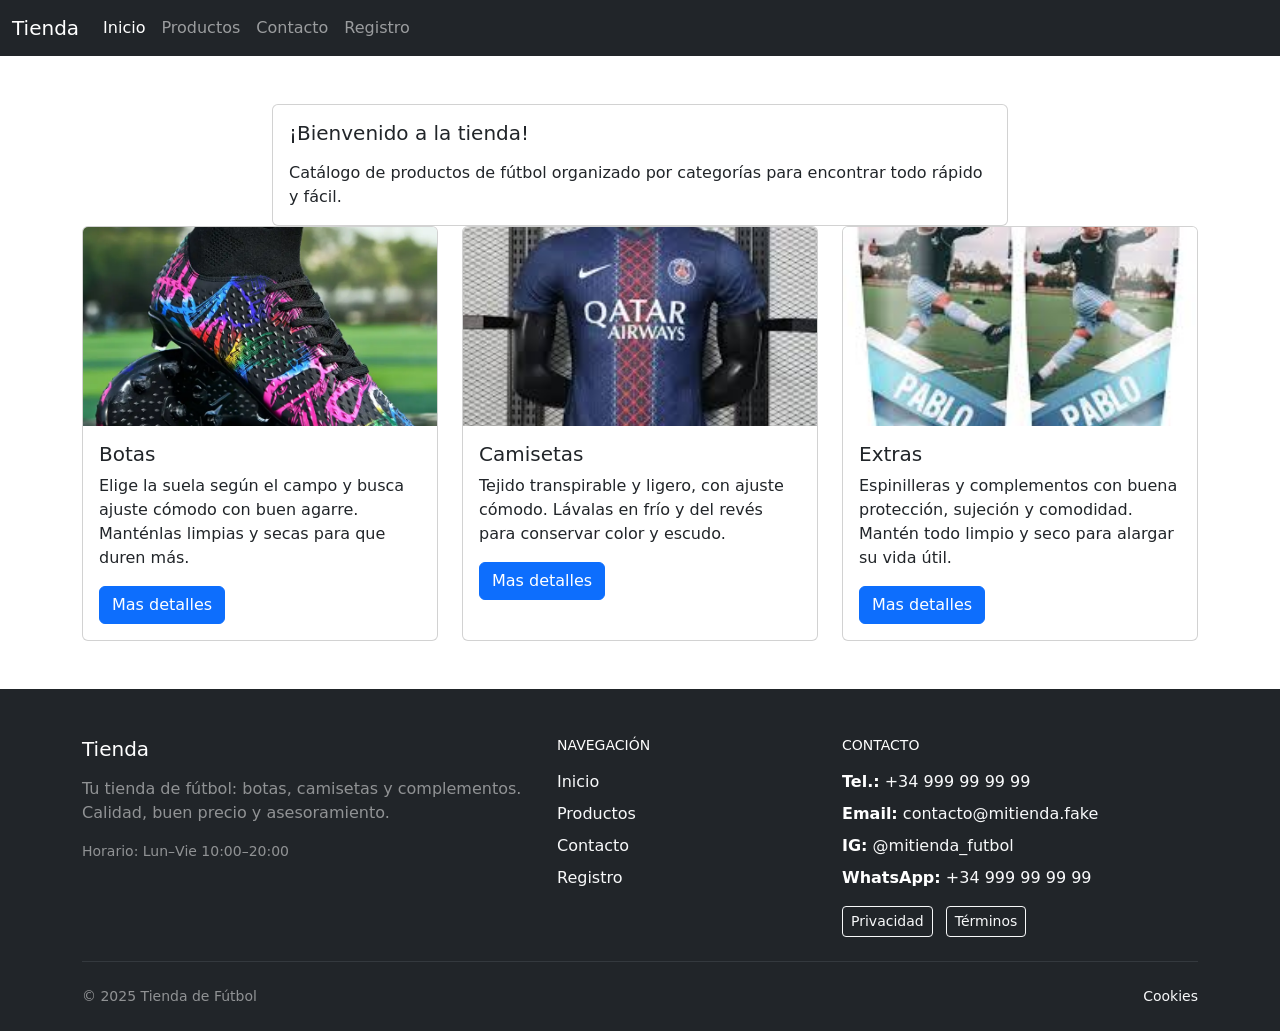
<file: index.html>
<!doctype html>
<html lang="es">
<head>
  <meta charset="utf-8">
  <meta name="viewport" content="width=device-width, initial-scale=1">
  <meta name="description" content="Tienda de fútbol: botas, camisetas y complementos.">
  <link rel="stylesheet" href="styles.css">
  <link href="https://cdn.jsdelivr.net/npm/bootstrap@5.3.8/dist/css/bootstrap.min.css" rel="stylesheet" crossorigin="anonymous">
  <title>Sitio de ejemplo · Guía de estilos</title>
</head>
<body>
  <!--Barra de navegacion-->
<nav class="navbar navbar-expand-xl navbar-dark bg-dark">
  <div class="container-fluid">
    <a class="navbar-brand" href="./index.html">Tienda</a>
    <button class="navbar-toggler" type="button" data-bs-toggle="collapse" data-bs-target="#navbarDark" aria-controls="navbarDark" aria-expanded="false" aria-label="Toggle navigation">
      <span class="navbar-toggler-icon"></span>
    </button>
    <div class="collapse navbar-collapse" id="navbarDark">
      <ul class="navbar-nav me-auto mb-2 mb-xl-0">
        <li class="nav-item"><a class="nav-link active" href="#">Inicio</a></li>
        <li class="nav-item"><a class="nav-link " href="#">Productos</a></li>
        <li class="nav-item"><a class="nav-link " href="#">Contacto</a></li>
        <li class="nav-item"><a class="nav-link " href="#">Registro</a></li>
      </ul>
    </div>
  </div>
</nav>

<!--Contenido-->
<main class="container my-5">
  <!--Index-->
  <section id="inicio" class="page-section mb-5">
    <div class="row justify-content-center">
      <div class="col-12 col-md-10 col-lg-8">
        <div class="card">
          <div class="card-body">
            <h5 class="card-title mb-3">¡Bienvenido a la tienda!</h5>
            <p class="card-text mb-0">
              Catálogo de productos de fútbol organizado por categorías para encontrar todo rápido y fácil.
            </p>
          </div>
        </div>
      </div>
    </div>
    <div class="row row-cols-1 row-cols-md-3 g-4 justify-content-center">
      <div class="col d-flex">
        <div class="card h-100 mx-auto">
          <img src="./assets/img/65938aa679c82255bab93fee07dbbc2d.webp" class="card-img-top" alt="Botas de fútbol">
          <div class="card-body">
            <h5 class="card-title">Botas</h5>
            <p class="card-text">Elige la suela según el campo y busca ajuste cómodo con buen agarre. Manténlas limpias y secas para que duren más.</p>
            <a href="#" class="btn btn-primary">Mas detalles</a>
          </div>
        </div>
      </div>
      <div class="col d-flex">
        <div class="card h-100 mx-auto">
          <img src="./assets/img/images.jpeg" class="card-img-top" alt="Camisetas de fútbol">
          <div class="card-body">
            <h5 class="card-title">Camisetas</h5>
            <p class="card-text">Tejido transpirable y ligero, con ajuste cómodo. Lávalas en frío y del revés para conservar color y escudo.</p>
            <a href="#" class="btn btn-primary">Mas detalles</a>
          </div>
        </div>
      </div>
      <div class="col d-flex">
        <div class="card h-100 mx-auto">
          <img src="./assets/img/descarga.jpeg" class="card-img-top" alt="Espinilleras y complementos">
          <div class="card-body">
            <h5 class="card-title">Extras</h5>
            <p class="card-text">Espinilleras y complementos con buena protección, sujeción y comodidad. Mantén todo limpio y seco para alargar su vida útil.</p>
            <a href="#" class="btn btn-primary">Mas detalles</a>
          </div>
        </div>
      </div>
    </div>
  </section>

  <!--productos-->
  <section id="productos" class="page-section">
  <h2 class="h4 section-title mb-4">Catálogo</h2>
   <!-- 🔍 Buscador de productos -->
  <div class="mb-4 text-center">
    <input
      type="text"
      id="buscador"
      class="form-control w-50 mx-auto"
      placeholder="Buscar producto..."
    >
  </div>

  <div class="row row-cols-1 row-cols-sm-2 row-cols-lg-3 g-4">

    <div class="col d-flex">
      <div class="card soft-card h-100 w-100">
        <img src="./assets/img/fgpro.jpg" class="card-img-top" alt="Botas FG Pro">
        <div class="card-body">
          <h5 class="card-title mb-1">Botas FG Pro</h5>
          <p class="card-text small text-muted mb-2">Tracción para césped natural seco; ajuste ceñido y ligereza para sprint.</p>
          <div class="d-flex justify-content-between align-items-center">
            <a href="#" class="btn btn-outline-dark btn-sm">Ver</a>
          </div>
        </div>
      </div>
    </div>
    <div class="col d-flex">
      <div class="card soft-card h-100 w-100">
        <img src="./assets/img/speed.jpeg" class="card-img-top" alt="Botas AG Speed">
        <div class="card-body">
          <h5 class="card-title mb-1">Botas AG Speed</h5>
          <p class="card-text small text-muted mb-2">Suela optimizada para césped artificial; upper flexible y buen agarre.</p>
          <div class="d-flex justify-content-between align-items-center">
            <a href="#" class="btn btn-outline-dark btn-sm">Ver</a>
          </div>
        </div>
      </div>
    </div>
    <div class="col d-flex">
      <div class="card soft-card h-100 w-100">
        <img src="./assets/img/control.jpg" class="card-img-top" alt="Botas SG Control">
        <div class="card-body">
          <h5 class="card-title mb-1">Botas SG Control</h5>
          <p class="card-text small text-muted mb-2">Tacos metálicos para barro/lluvia; estabilidad y control en superficies blandas.</p>
          <div class="d-flex justify-content-between align-items-center">
            <a href="#" class="btn btn-outline-dark btn-sm">Ver</a>
          </div>
        </div>
      </div>
    </div>
    <div class="col d-flex">
      <div class="card soft-card h-100 w-100">
        <img src="./assets/img/localtech.jpeg" class="card-img-top" alt="Camiseta local tech">
        <div class="card-body">
          <h5 class="card-title mb-1">Camiseta Local Tech</h5>
          <p class="card-text small text-muted mb-2">Tejido transpirable y de secado rápido; corte deportivo cómodo.</p>
          <div class="d-flex justify-content-between align-items-center">
            <a href="#" class="btn btn-outline-dark btn-sm">Ver</a>
          </div>
        </div>
      </div>
    </div>
    <div class="col d-flex">
      <div class="card soft-card h-100 w-100">
        <img src="./assets/img/entrenamiento.webp" class="card-img-top" alt="Camiseta Entrenamiento Aero">
        <div class="card-body">
          <h5 class="card-title mb-1">Camiseta Entrenamiento Aero</h5>
          <p class="card-text small text-muted mb-2">Malla lateral para ventilación; ideal para sesiones intensas.</p>
          <div class="d-flex justify-content-between align-items-center">
            <a href="#" class="btn btn-outline-dark btn-sm">Ver</a>
          </div>
        </div>
      </div>
    </div>
    <div class="col d-flex">
      <div class="card soft-card h-100 w-100">
        <img src="./assets/img/pantaloneta.webp" class="card-img-top" alt="Pantalón Corto Performance">
        <div class="card-body">
          <h5 class="card-title mb-1">Pantalón Corto Performance</h5>
          <p class="card-text small text-muted mb-2">Ligero y resistente; cintura elástica con cordón y bolsillos laterales.</p>
          <div class="d-flex justify-content-between align-items-center">
            <a href="#" class="btn btn-outline-dark btn-sm">Ver</a>
          </div>
        </div>
      </div>
    </div>
    <div class="col d-flex">
      <div class="card soft-card h-100 w-100">
        <img src="./assets/img/calcetines.webp" class="card-img-top" alt="Calcetines Grip">
        <div class="card-body">
          <h5 class="card-title mb-1">Calcetines Grip</h5>
          <p class="card-text small text-muted mb-2">Zonas antideslizantes en la planta; sujeción del arco y talón reforzado.</p>
          <div class="d-flex justify-content-between align-items-center">
            <a href="#" class="btn btn-outline-dark btn-sm">Ver</a>
          </div>
        </div>
      </div>
    </div>
    <div class="col d-flex">
      <div class="card soft-card h-100 w-100">
        <img src="./assets/img/espinilleras-personalizadas-home.png" class="card-img-top" alt="Espinilleras Pro Shield">
        <div class="card-body">
          <h5 class="card-title mb-1">Espinilleras Pro Shield</h5>
          <p class="card-text small text-muted mb-2">Placa rígida + acolchado interno; correas ajustables, cómodas y seguras.</p>
          <div class="d-flex justify-content-between align-items-center">
            <a href="#" class="btn btn-outline-dark btn-sm">Ver</a>
          </div>
        </div>
      </div>
    </div>
    <div class="col d-flex">
      <div class="card soft-card h-100 w-100">
        <img src="./assets/img/guantes.jpeg" class="card-img-top" alt="Guantes de Portero Elite">
        <div class="card-body">
          <h5 class="card-title mb-1">Guantes de Portero Elite</h5>
          <p class="card-text small text-muted mb-2">Látex de alto agarre en seco y mojado; muñequera envolvente.</p>
          <div class="d-flex justify-content-between align-items-center">
            <a href="#" class="btn btn-outline-dark btn-sm">Ver</a>
          </div>
        </div>
      </div>
    </div>
    <div class="col d-flex">
      <div class="card soft-card h-100 w-100">
        <img src="./assets/img/balon.jpeg" class="card-img-top" alt="Balon">
        <div class="card-body">
          <h5 class="card-title mb-1">Balón</h5>
          <p class="card-text small text-muted mb-2">Costuras reforzadas y buen toque; vuelo estable para prácticas diarias.</p>
          <div class="d-flex justify-content-between align-items-center">
            <a href="#" class="btn btn-outline-dark btn-sm">Ver</a>
          </div>
        </div>
      </div>
    </div>
    <div class="col d-flex">
      <div class="card soft-card h-100 w-100">
        <img src="./assets/img/mochila.jpeg" class="card-img-top" alt="Mochila Equipo">
        <div class="card-body">
          <h5 class="card-title mb-1">Mochila Equipo</h5>
          <p class="card-text small text-muted mb-2">Compartimento principal amplio, bolsillo para botas y funda para botella.</p>
          <div class="d-flex justify-content-between align-items-center">
            <a href="#" class="btn btn-outline-dark btn-sm">Ver</a>
          </div>
        </div>
      </div>
    </div>
    <div class="col d-flex">
      <div class="card soft-card h-100 w-100">
        <img src="./assets/img/botella.jpg" class="card-img-top" alt="Botellas Termica">
        <div class="card-body">
          <h5 class="card-title mb-1">Botella Térmica</h5>
          <p class="card-text small text-muted mb-2">Acero inoxidable; mantiene frío/caliente y tapa antifugas.</p>
          <div class="d-flex justify-content-between align-items-center">
            <a href="#" class="btn btn-outline-dark btn-sm">Ver</a>
          </div>
        </div>
      </div>
    </div>
  </div>
</section>


<!--Contacto-->
<section id="contacto" class="page-section">
  <div class="row justify-content-center">
    <div class="col-12 col-lg-10">
      <h2 class="h4 section-title mb-4">Envíanos un mensaje</h2>
      <div class="card soft-card">
        <div class="card-body p-4 p-md-5">
          <form action="#" method="post" class="needs-validation" novalidate>
            <div class="row g-3">
              <div class="col-12 col-md-6">
                <label for="nombre" class="form-label">Nombre</label>
                <input type="text" class="form-control" id="nombre" name="nombre" placeholder="Tu nombre" required>
                <div class="invalid-feedback">Indica tu nombre.</div>
              </div>
              <div class="col-12 col-md-6">
                <label for="email" class="form-label">Email</label>
                <input type="email" class="form-control" id="email" name="email" placeholder="tunombre@email.com" required>
                <div class="invalid-feedback">Indica un email válido.</div>
              </div>
              <div class="col-12 col-md-6">
                <label for="telefono" class="form-label">Teléfono (opcional)</label>
                <input type="tel" class="form-control" id="telefono" name="telefono" placeholder="+34 600 000 000" pattern="^[0-9+\s()-]{6,}$">
                <div class="invalid-feedback">Revisa el formato del teléfono.</div>
              </div>
              <div class="col-12 col-md-6">
                <label for="asunto" class="form-label">Asunto</label>
                <select id="asunto" name="asunto" class="form-select" required>
                  <option value="" selected disabled>Selecciona una opción…</option>
                  <option value="botas">Consulta sobre botas</option>
                  <option value="camisetas">Consulta sobre camisetas</option>
                  <option value="complementos">Espinilleras y complementos</option>
                  <option value="pedido">Estado de un pedido</option>
                  <option value="otros">Otros</option>
                </select>
                <div class="invalid-feedback">Selecciona un asunto.</div>
              </div>
              <div class="col-12">
                <label for="mensaje" class="form-label">Mensaje</label>
                <textarea class="form-control" id="mensaje" name="mensaje" rows="5" placeholder="Cuéntanos en qué podemos ayudarte" required></textarea>
                <div class="invalid-feedback">Escribe tu mensaje.</div>
              </div>
              <div class="col-12">
                <div class="form-check">
                  <input class="form-check-input" type="checkbox" id="privacidad" required>
                  <label class="form-check-label" for="privacidad">Acepto la política de privacidad (RGPD).</label>
                  <div class="invalid-feedback">Debes aceptar la política de privacidad.</div>
                </div>
              </div>
              <div class="col-12">
                <button type="submit" class="btn btn-dark">Enviar</button>
              </div>
            </div>
          </form>
        </div>
      </div>
    </div>
  </div>
</section>


<!--Registrar-->
<section id="registro" class="page-section">
  <div class="row justify-content-center">
    <div class="col-12 col-lg-10">
      <h2 class="h4 section-title mb-4">Registro</h2>
      <div class="card soft-card">
        <div class="card-body p-4 p-md-5">
          <form action="#" method="post" class="needs-validation" novalidate id="form-registro">
            <div class="row g-3">
              <div class="col-12 col-md-6">
                <label for="nombre" class="form-label">Nombre</label>
                <input type="text" class="form-control" id="nombre" name="nombre" placeholder="Tu nombre" required>
                <div class="invalid-feedback">Indica tu nombre.</div>
              </div>
              <div class="col-12 col-md-6">
                <label for="apellidos" class="form-label">Apellidos</label>
                <input type="text" class="form-control" id="apellidos" name="apellidos" placeholder="Tus apellidos" required>
                <div class="invalid-feedback">Indica tus apellidos.</div>
              </div>
              <div class="col-12 col-md-6">
                <label for="email" class="form-label">Email</label>
                <input type="email" class="form-control" id="email" name="email" placeholder="tunombre@email.com" required>
                <div class="invalid-feedback">Indica un email válido.</div>
              </div>
              <div class="col-12 col-md-6">
                <label for="telefono" class="form-label">Teléfono (opcional)</label>
                <input type="tel" class="form-control" id="telefono" name="telefono" placeholder="+34 600 000 000" pattern="^[0-9+\s()-]{6,}$">
                <div class="invalid-feedback">Revisa el formato del teléfono.</div>
              </div>
              <div class="col-12 col-md-6">
                <label for="password" class="form-label">Contraseña</label>
                <input type="password" class="form-control" id="password" name="password" minlength="6" required>
                <div class="form-text">Mínimo 6 caracteres.</div>
                <div class="invalid-feedback">Introduce una contraseña válida (mín. 6).</div>
              </div>
              <div class="col-12 col-md-6">
                <label for="password2" class="form-label">Repite la contraseña</label>
                <input type="password" class="form-control" id="password2" name="password2" minlength="6" required>
                <div class="invalid-feedback">Las contraseñas no coinciden.</div>
              </div>
              <div class="col-12 col-md-6">
                <label for="fecha" class="form-label">Fecha de nacimiento (opcional)</label>
                <input type="date" class="form-control" id="fecha" name="fecha">
              </div>
              <div class="col-12 col-md-6">
                <label for="provincia" class="form-label">Provincia</label>
                <select id="provincia" name="provincia" class="form-select" required>
                  <option value="" selected disabled>Selecciona…</option>
                  <option>A Coruña</option><option>Álava</option><option>Albacete</option><option>Alicante</option>
                  <option>Almería</option><option>Asturias</option><option>Ávila</option><option>Badajoz</option>
                  <option>Barcelona</option><option>Burgos</option><option>Cádiz</option><option>Ciudad Real</option>
                  <option>Córdoba</option><option>Cuenca</option><option>Girona</option><option>Granada</option>
                  <option>Guadalajara</option><option>Gipuzkoa</option><option>Huelva</option><option>Huesca</option>
                  <option>Illes Balears</option><option>Jaén</option><option>La Rioja</option><option>Las Palmas</option>
                  <option>León</option><option>Lleida</option><option>Lugo</option><option>Madrid</option>
                  <option>Málaga</option><option>Murcia</option><option>Navarra</option><option>Ourense</option>
                  <option>Palencia</option><option>Pontevedra</option><option>Salamanca</option><option>Segovia</option>
                  <option>Sevilla</option><option>Soria</option><option>Tarragona</option><option>Santa Cruz de Tenerife</option>
                  <option>Teruel</option><option>Toledo</option><option>Valencia</option><option>Valladolid</option>
                  <option>Bizkaia</option><option>Zamora</option><option>Zaragoza</option>
                </select>
                <div class="invalid-feedback">Selecciona tu provincia.</div>
              </div>
              <div class="col-12">
                <div class="form-check">
                  <input class="form-check-input" type="checkbox" id="privacidad" required>
                  <label class="form-check-label" for="privacidad">Acepto la política de privacidad (RGPD).</label>
                  <div class="invalid-feedback">Debes aceptar la política de privacidad.</div>
                </div>
              </div>
              <div class="col-12">
                <button type="submit" class="btn btn-dark">Crear cuenta</button>
              </div>
            </div>
          </form>
        </div>
      </div>
    </div>
  </div>
</section>
</main>

<footer class="bg-dark text-white mt-5 pt-5">
  <div class="container">
    <div class="row g-4">
      <div class="col-12 col-md-5">
        <a href="#" class="text-decoration-none text-white">
          <h5 class="mb-3">Tienda</h5>
        </a>
        <p class="text-white-50 mb-3">
          Tu tienda de fútbol: botas, camisetas y complementos. Calidad, buen precio y asesoramiento.
        </p>
        <p class="small text-white-50 mb-0">Horario: Lun–Vie 10:00–20:00</p>
      </div>

      <div class="col-6 col-md-3">
        <h6 class="text-uppercase small mb-3">Navegación</h6>
        <ul class="list-unstyled">
          <li class="mb-2"><a class="link-light text-decoration-none" href="#">Inicio</a></li>
          <li class="mb-2"><a class="link-light text-decoration-none" href="#">Productos</a></li>
          <li class="mb-2"><a class="link-light text-decoration-none" href="#">Contacto</a></li>
          <li class="mb-2"><a class="link-light text-decoration-none" href="#">Registro</a></li>
        </ul>
      </div>

      <div class="col-6 col-md-4">
        <h6 class="text-uppercase small mb-3">Contacto</h6>
        <ul class="list-unstyled text-white-50 mb-3">
          <li class="mb-2"><strong class="text-white">Tel.:</strong> <a class="link-light text-decoration-none" href="tel:+34999999999">+34 999 99 99 99</a></li>
          <li class="mb-2"><strong class="text-white">Email:</strong> <a class="link-light text-decoration-none" href="mailto:contacto@mitienda.fake">contacto@mitienda.fake</a></li>
          <li class="mb-2"><strong class="text-white">IG:</strong> <a class="link-light text-decoration-none" href="#">@mitienda_futbol</a></li>
          <li><strong class="text-white">WhatsApp:</strong> <a class="link-light text-decoration-none" href="#">+34 999 99 99 99</a></li>
        </ul>
        <div>
          <a href="#" class="btn btn-outline-light btn-sm">Privacidad</a>
          <a href="#" class="btn btn-outline-light btn-sm ms-2">Términos</a>
        </div>
      </div>
    </div>

    <hr class="border-secondary my-4">
    <div class="d-flex flex-column flex-md-row align-items-center justify-content-between pb-4">
      <span class="small text-white-50">© 2025 Tienda de Fútbol</span>
      <a href="#" class="small link-light text-decoration-none">Cookies</a>
    </div>
  </div>
</footer>

<!-- 🔽 AQUÍ VA EL MODAL -->
<div class="modal fade" id="modalGracias" tabindex="-1" aria-labelledby="modalGraciasLabel" aria-hidden="true">
  <div class="modal-dialog modal-dialog-centered">
    <div class="modal-content">
      <div class="modal-header">
        <h5 class="modal-title" id="modalGraciasLabel">¡Gracias!</h5>
        <button type="button" class="btn-close" data-bs-dismiss="modal" aria-label="Cerrar"></button>
      </div>
      <div class="modal-body">
        Tu mensaje se ha enviado correctamente. ¡Nos pondremos en contacto contigo pronto!
      </div>
      <div class="modal-footer">
        <button type="button" class="btn btn-dark" data-bs-dismiss="modal">Cerrar</button>
      </div>
    </div>
  </div>
</div>

<!--Enlaces-->
<script src="https://code.jquery.com/jquery-3.7.1.min.js"></script>
<script src="./assets/js/01_spa_index.js"></script>
<script src="https://cdn.jsdelivr.net/npm/bootstrap@5.3.8/dist/js/bootstrap.bundle.min.js" crossorigin="anonymous"></script>

</body>
</html>
</file>
<file: styles.css>
/* Estilos comunes */
.soft-card { border-radius: .75rem; box-shadow: 0 .25rem 1rem rgba(0,0,0,.06); }
.section-title { position: relative; padding-left: 1rem; }
.section-title::before { content:""; position:absolute; left:0; top:.2rem; bottom:.2rem; width:.25rem; border-radius:.25rem; background:#212529; opacity:.9; }
/* Placeholder cuadrado para productos */
.img-placeholder { aspect-ratio: 1 / 1; background: #f8f9fa; border: 2px dashed #ced4da; border-radius: .5rem; display:flex; align-items:center; justify-content:center; font-size:.9rem; color:#6c757d; user-select:none; }
/* Opcional: imágenes uniformes en cards de index si añades fotos reales */
.card-img-top { aspect-ratio: 16 / 9; object-fit: cover; }
</file>
